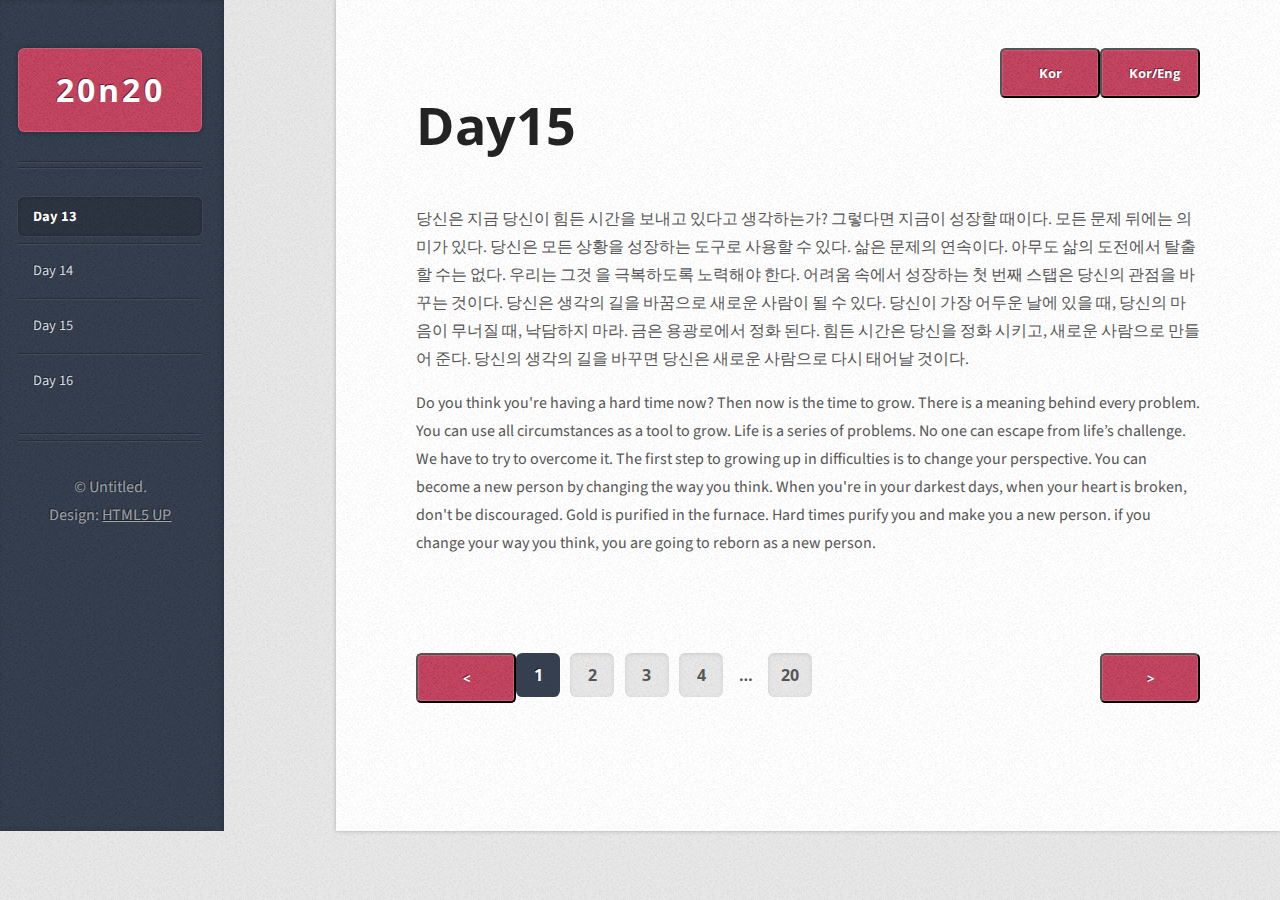
<file: index copy.html>
<!DOCTYPE HTML>
<!--
	Striped by HTML5 UP
	html5up.net | @ajlkn
	Free for personal and commercial use under the CCA 3.0 license (html5up.net/license)
-->
<html>
	<head>
		<title>Be Yourself</title>
		<meta charset="utf-8" />
		<meta name="viewport" content="width=device-width, initial-scale=1, user-scalable=no" />
		<link rel="stylesheet" href="assets/css/main.css" />
		<style>
			but{
				height: 5% !important;
				width: 10% !important;
			}
		</style>
	</head>
	<body class="is-preload">

		<!-- Content -->
			<div id="content">
				<div class="inner">
					<button id="but"> Kor/Eng </button>
					<button id="but"> Kor </button>
					
					<!-- Post -->
						<article class="box post post-excerpt">
							
							<header>
								<!--
									Note: Titles and subtitles will wrap automatically when necessary, so don't worry
									if they get too long. You can also remove the <p> entirely if you don't
									need a subtitle.
								-->
								<h2>Day15</h2>
							</header>
							<p>
								당신은 지금 당신이 힘든 시간을 보내고 있다고 생각하는가? 
								그렇다면 지금이 성장할 때이다. 
								모든 문제 뒤에는 의미가 있다. 
								당신은 모든 상황을 성장하는 도구로 사용할 수 있다. 
								삶은 문제의 연속이다. 
								아무도 삶의 도전에서 탈출 할 수는 없다. 
								우리는 그것 을 극복하도록 노력해야 한다. 
								어려움 속에서 성장하는 첫 번째 스탭은 당신의 관점을 바꾸는 것이다. 
								당신은 생각의 길을 바꿈으로 새로운 사람이 될 수 있다. 
								당신이 가장 어두운 날에 있을 때, 당신의 마음이 무너질 때, 낙담하지 마라. 
								금은 용광로에서 정화 된다. 
								힘든 시간은 당신을 정화 시키고, 새로운 사람으로 만들어 준다. 
								당신의 생각의 길을 바꾸면 당신은 새로운 사람으로 다시 태어날 것이다.
							</p>
							<p>
								Do you think you're having a hard time now? 
								Then now is the time to grow. 
								There is a meaning behind every problem. 
								You can use all circumstances as a tool to grow. 
								Life is a series of problems. 
								No one can escape from life’s challenge. 
								We have to try to overcome it. 
								The first step to growing up in difficulties is to change your perspective. 
								You can become a new person by changing the way you think. 
								When you're in your darkest days, when your heart is broken, don't be discouraged. 
								Gold is purified in the furnace. 
								Hard times purify you and make you a new person. 
								if you change your way you think, you are going to reborn as a new person.
							</p>
						</article>

					<!-- Pagination -->
						<div class="pagination">
							<!--<a href="#" class="button previous">Previous Page</a>-->
							<div class="pages">
								<a href="#" class="active">1</a>
								<a href="#">2</a>
								<a href="#">3</a>
								<a href="#">4</a>
								<span>&hellip;</span>
								<a href="#">20</a>
							</div>
							<button id="but"> > </button>
							<button id="but2"> < </button>
							<!--
							<a href="#" class="button next" id="but2">Next Page</a>
							<a href="#" class="button next" id="but2">Prev Page</a>
							-->
						</div>

				</div>
			</div>

		<!-- Sidebar -->
			<div id="sidebar">

				<!-- Logo -->
					<h1 id="logo"><a href="#">20n20</a></h1>

				<!-- Nav -->
					<nav id="nav">
						<ul>
							<li class="current"><a href="#">Day 13</a></li>
							<li><a href="#">Day 14</a></li>
							<li><a href="#">Day 15</a></li>
							<li><a href="#">Day 16</a></li>
						</ul>
					</nav>

				<!-- Copyright -->
					<ul id="copyright">
						<li>&copy; Untitled.</li><li>Design: <a href="http://html5up.net">HTML5 UP</a></li>
					</ul>

			</div>

		<!-- Scripts -->
			<script src="assets/js/jquery.min.js"></script>
			<script src="assets/js/browser.min.js"></script>
			<script src="assets/js/breakpoints.min.js"></script>
			<script src="assets/js/util.js"></script>
			<script src="assets/js/main.js"></script>

	</body>
</html>
</file>
<file: assets/css/main.css>
@import url("fontawesome-all.min.css");
@import url("https://fonts.googleapis.com/css?family=Source+Sans+Pro:400,400italic,700|Open+Sans+Condensed:300,700");

/*
	Striped by HTML5 UP
	html5up.net | @ajlkn
	Free for personal and commercial use under the CCA 3.0 license (html5up.net/license)
*/

html, body, div, span, applet, object,
iframe, h1, h2, h3, h4, h5, h6, p, blockquote,
pre, a, abbr, acronym, address, big, cite,
code, del, dfn, em, img, ins, kbd, q, s, samp,
small, strike, strong, sub, sup, tt, var, b,
u, i, center, dl, dt, dd, ol, ul, li, fieldset,
form, label, legend, table, caption, tbody,
tfoot, thead, tr, th, td, article, aside,
canvas, details, embed, figure, figcaption,
footer, header, hgroup, menu, nav, output, ruby,
section, summary, time, mark, audio, video {
	margin: 0;
	padding: 0;
	border: 0;
	font-size: 100%;
	font: inherit;
	vertical-align: baseline;}

article, aside, details, figcaption, figure,
footer, header, hgroup, menu, nav, section {
	display: block;}

body {
	line-height: 1;
}

ol, ul {
	list-style: none;
}

blockquote, q {
	quotes: none;
}

	blockquote:before, blockquote:after, q:before, q:after {
		content: '';
		content: none;
	}

table {
	border-collapse: collapse;
	border-spacing: 0;
}

body {
	-webkit-text-size-adjust: none;
}

mark {
	background-color: transparent;
	color: inherit;
}

input::-moz-focus-inner {
	border: 0;
	padding: 0;
}

input, select, textarea {
	-moz-appearance: none;
	-webkit-appearance: none;
	-ms-appearance: none;
	appearance: none;
}

/* Basic */

	html {
		box-sizing: border-box;
	}

	*, *:before, *:after {
		box-sizing: inherit;
	}

	body {
		background-color: #e8e8e8;
		background-image: url("images/bg02.png");
		display: -moz-flex;
		display: -webkit-flex;
		display: -ms-flex;
		display: flex;
	}

		body.is-preload *, body.is-preload *:before, body.is-preload *:after {
			-moz-animation: none !important;
			-webkit-animation: none !important;
			-ms-animation: none !important;
			animation: none !important;
			-moz-transition: none !important;
			-webkit-transition: none !important;
			-ms-transition: none !important;
			transition: none !important;
		}

	body, input, textarea, select {
		font-family: 'Source Sans Pro', sans-serif;
		font-weight: 400;
		color: #565656;
	}

	a {
		color: #c94663;
	}

	strong, b {
		font-weight: 700;
		color: #232323;
	}

	h2, h3, h4, h5, h6 {
		font-family: 'Open Sans Condensed', sans-serif;
		font-weight: 700;
		color: #232323;
	}

	h2 a, h4 a, h5 a, h6 a {
		text-decoration: none;
		color: inherit;
	}

	blockquote {
		border-left: solid 5px #ddd;
		padding: 1em 0 1em 2em;
		font-style: italic;
	}

	em, i {
		font-style: italic;
	}

	hr {
		border: 0;
		border-top: solid 1px #ddd;
		padding: 1.5em 0 0 0;
		margin: 1.75em 0 0 0;
	}

	sub {
		position: relative;
		top: 0.5em;
		font-size: 0.8em;
	}

	sup {
		position: relative;
		top: -0.5em;
		font-size: 0.8em;
	}

	br.clear {
		clear: both;
	}

	p, ul, ol, dl {
		margin-bottom: 1em;
	}

/* Row */

	.row {
		display: flex;
		flex-wrap: wrap;
		box-sizing: border-box;
		align-items: stretch;
	}

		.row > * {
			box-sizing: border-box;
		}

		.row.gtr-uniform > * > :last-child {
			margin-bottom: 0;
		}

		.row.aln-left {
			justify-content: flex-start;
		}

		.row.aln-center {
			justify-content: center;
		}

		.row.aln-right {
			justify-content: flex-end;
		}

		.row.aln-top {
			align-items: flex-start;
		}

		.row.aln-middle {
			align-items: center;
		}

		.row.aln-bottom {
			align-items: flex-end;
		}

		.row > .imp {
			order: -1;
		}

		.row > .col-1 {
			width: 8.33333%;
		}

		.row > .off-1 {
			margin-left: 8.33333%;
		}

		.row > .col-2 {
			width: 16.66667%;
		}

		.row > .off-2 {
			margin-left: 16.66667%;
		}

		.row > .col-3 {
			width: 25%;
		}

		.row > .off-3 {
			margin-left: 25%;
		}

		.row > .col-4 {
			width: 33.33333%;
		}

		.row > .off-4 {
			margin-left: 33.33333%;
		}

		.row > .col-5 {
			width: 41.66667%;
		}

		.row > .off-5 {
			margin-left: 41.66667%;
		}

		.row > .col-6 {
			width: 50%;
		}

		.row > .off-6 {
			margin-left: 50%;
		}

		.row > .col-7 {
			width: 58.33333%;
		}

		.row > .off-7 {
			margin-left: 58.33333%;
		}

		.row > .col-8 {
			width: 66.66667%;
		}

		.row > .off-8 {
			margin-left: 66.66667%;
		}

		.row > .col-9 {
			width: 75%;
		}

		.row > .off-9 {
			margin-left: 75%;
		}

		.row > .col-10 {
			width: 83.33333%;
		}

		.row > .off-10 {
			margin-left: 83.33333%;
		}

		.row > .col-11 {
			width: 91.66667%;
		}

		.row > .off-11 {
			margin-left: 91.66667%;
		}

		.row > .col-12 {
			width: 100%;
		}

		.row > .off-12 {
			margin-left: 100%;
		}

		.row.gtr-0 {
			margin-top: 0px;
			margin-left: 0px;
		}

			.row.gtr-0 > * {
				padding: 0px 0 0 0px;
			}

			.row.gtr-0.gtr-uniform {
				margin-top: 0px;
			}

				.row.gtr-0.gtr-uniform > * {
					padding-top: 0px;
				}

		.row.gtr-25 {
			margin-top: -12.5px;
			margin-left: -12.5px;
		}

			.row.gtr-25 > * {
				padding: 12.5px 0 0 12.5px;
			}

			.row.gtr-25.gtr-uniform {
				margin-top: -12.5px;
			}

				.row.gtr-25.gtr-uniform > * {
					padding-top: 12.5px;
				}

		.row.gtr-50 {
			margin-top: -25px;
			margin-left: -25px;
		}

			.row.gtr-50 > * {
				padding: 25px 0 0 25px;
			}

			.row.gtr-50.gtr-uniform {
				margin-top: -25px;
			}

				.row.gtr-50.gtr-uniform > * {
					padding-top: 25px;
				}

		.row {
			margin-top: -50px;
			margin-left: -50px;
		}

			.row > * {
				padding: 50px 0 0 50px;
			}

			.row.gtr-uniform {
				margin-top: -50px;
			}

				.row.gtr-uniform > * {
					padding-top: 50px;
				}

		.row.gtr-150 {
			margin-top: -75px;
			margin-left: -75px;
		}

			.row.gtr-150 > * {
				padding: 75px 0 0 75px;
			}

			.row.gtr-150.gtr-uniform {
				margin-top: -75px;
			}

				.row.gtr-150.gtr-uniform > * {
					padding-top: 75px;
				}

		.row.gtr-200 {
			margin-top: -100px;
			margin-left: -100px;
		}

			.row.gtr-200 > * {
				padding: 100px 0 0 100px;
			}

			.row.gtr-200.gtr-uniform {
				margin-top: -100px;
			}

				.row.gtr-200.gtr-uniform > * {
					padding-top: 100px;
				}

		@media screen and (min-width: 737px) {

			.row {
				display: flex;
				flex-wrap: wrap;
				box-sizing: border-box;
				align-items: stretch;
			}

				.row > * {
					box-sizing: border-box;
				}

				.row.gtr-uniform > * > :last-child {
					margin-bottom: 0;
				}

				.row.aln-left {
					justify-content: flex-start;
				}

				.row.aln-center {
					justify-content: center;
				}

				.row.aln-right {
					justify-content: flex-end;
				}

				.row.aln-top {
					align-items: flex-start;
				}

				.row.aln-middle {
					align-items: center;
				}

				.row.aln-bottom {
					align-items: flex-end;
				}

				.row > .imp-desktop {
					order: -1;
				}

				.row > .col-1-desktop {
					width: 8.33333%;
				}

				.row > .off-1-desktop {
					margin-left: 8.33333%;
				}

				.row > .col-2-desktop {
					width: 16.66667%;
				}

				.row > .off-2-desktop {
					margin-left: 16.66667%;
				}

				.row > .col-3-desktop {
					width: 25%;
				}

				.row > .off-3-desktop {
					margin-left: 25%;
				}

				.row > .col-4-desktop {
					width: 33.33333%;
				}

				.row > .off-4-desktop {
					margin-left: 33.33333%;
				}

				.row > .col-5-desktop {
					width: 41.66667%;
				}

				.row > .off-5-desktop {
					margin-left: 41.66667%;
				}

				.row > .col-6-desktop {
					width: 50%;
				}

				.row > .off-6-desktop {
					margin-left: 50%;
				}

				.row > .col-7-desktop {
					width: 58.33333%;
				}

				.row > .off-7-desktop {
					margin-left: 58.33333%;
				}

				.row > .col-8-desktop {
					width: 66.66667%;
				}

				.row > .off-8-desktop {
					margin-left: 66.66667%;
				}

				.row > .col-9-desktop {
					width: 75%;
				}

				.row > .off-9-desktop {
					margin-left: 75%;
				}

				.row > .col-10-desktop {
					width: 83.33333%;
				}

				.row > .off-10-desktop {
					margin-left: 83.33333%;
				}

				.row > .col-11-desktop {
					width: 91.66667%;
				}

				.row > .off-11-desktop {
					margin-left: 91.66667%;
				}

				.row > .col-12-desktop {
					width: 100%;
				}

				.row > .off-12-desktop {
					margin-left: 100%;
				}

				.row.gtr-0 {
					margin-top: 0px;
					margin-left: 0px;
				}

					.row.gtr-0 > * {
						padding: 0px 0 0 0px;
					}

					.row.gtr-0.gtr-uniform {
						margin-top: 0px;
					}

						.row.gtr-0.gtr-uniform > * {
							padding-top: 0px;
						}

				.row.gtr-25 {
					margin-top: -12.5px;
					margin-left: -12.5px;
				}

					.row.gtr-25 > * {
						padding: 12.5px 0 0 12.5px;
					}

					.row.gtr-25.gtr-uniform {
						margin-top: -12.5px;
					}

						.row.gtr-25.gtr-uniform > * {
							padding-top: 12.5px;
						}

				.row.gtr-50 {
					margin-top: -25px;
					margin-left: -25px;
				}

					.row.gtr-50 > * {
						padding: 25px 0 0 25px;
					}

					.row.gtr-50.gtr-uniform {
						margin-top: -25px;
					}

						.row.gtr-50.gtr-uniform > * {
							padding-top: 25px;
						}

				.row {
					margin-top: -50px;
					margin-left: -50px;
				}

					.row > * {
						padding: 50px 0 0 50px;
					}

					.row.gtr-uniform {
						margin-top: -50px;
					}

						.row.gtr-uniform > * {
							padding-top: 50px;
						}

				.row.gtr-150 {
					margin-top: -75px;
					margin-left: -75px;
				}

					.row.gtr-150 > * {
						padding: 75px 0 0 75px;
					}

					.row.gtr-150.gtr-uniform {
						margin-top: -75px;
					}

						.row.gtr-150.gtr-uniform > * {
							padding-top: 75px;
						}

				.row.gtr-200 {
					margin-top: -100px;
					margin-left: -100px;
				}

					.row.gtr-200 > * {
						padding: 100px 0 0 100px;
					}

					.row.gtr-200.gtr-uniform {
						margin-top: -100px;
					}

						.row.gtr-200.gtr-uniform > * {
							padding-top: 100px;
						}

		}

		@media screen and (min-width: 1201px) {

			.row {
				display: flex;
				flex-wrap: wrap;
				box-sizing: border-box;
				align-items: stretch;
			}

				.row > * {
					box-sizing: border-box;
				}

				.row.gtr-uniform > * > :last-child {
					margin-bottom: 0;
				}

				.row.aln-left {
					justify-content: flex-start;
				}

				.row.aln-center {
					justify-content: center;
				}

				.row.aln-right {
					justify-content: flex-end;
				}

				.row.aln-top {
					align-items: flex-start;
				}

				.row.aln-middle {
					align-items: center;
				}

				.row.aln-bottom {
					align-items: flex-end;
				}

				.row > .imp-wide {
					order: -1;
				}

				.row > .col-1-wide {
					width: 8.33333%;
				}

				.row > .off-1-wide {
					margin-left: 8.33333%;
				}

				.row > .col-2-wide {
					width: 16.66667%;
				}

				.row > .off-2-wide {
					margin-left: 16.66667%;
				}

				.row > .col-3-wide {
					width: 25%;
				}

				.row > .off-3-wide {
					margin-left: 25%;
				}

				.row > .col-4-wide {
					width: 33.33333%;
				}

				.row > .off-4-wide {
					margin-left: 33.33333%;
				}

				.row > .col-5-wide {
					width: 41.66667%;
				}

				.row > .off-5-wide {
					margin-left: 41.66667%;
				}

				.row > .col-6-wide {
					width: 50%;
				}

				.row > .off-6-wide {
					margin-left: 50%;
				}

				.row > .col-7-wide {
					width: 58.33333%;
				}

				.row > .off-7-wide {
					margin-left: 58.33333%;
				}

				.row > .col-8-wide {
					width: 66.66667%;
				}

				.row > .off-8-wide {
					margin-left: 66.66667%;
				}

				.row > .col-9-wide {
					width: 75%;
				}

				.row > .off-9-wide {
					margin-left: 75%;
				}

				.row > .col-10-wide {
					width: 83.33333%;
				}

				.row > .off-10-wide {
					margin-left: 83.33333%;
				}

				.row > .col-11-wide {
					width: 91.66667%;
				}

				.row > .off-11-wide {
					margin-left: 91.66667%;
				}

				.row > .col-12-wide {
					width: 100%;
				}

				.row > .off-12-wide {
					margin-left: 100%;
				}

				.row.gtr-0 {
					margin-top: 0px;
					margin-left: 0px;
				}

					.row.gtr-0 > * {
						padding: 0px 0 0 0px;
					}

					.row.gtr-0.gtr-uniform {
						margin-top: 0px;
					}

						.row.gtr-0.gtr-uniform > * {
							padding-top: 0px;
						}

				.row.gtr-25 {
					margin-top: -12.5px;
					margin-left: -12.5px;
				}

					.row.gtr-25 > * {
						padding: 12.5px 0 0 12.5px;
					}

					.row.gtr-25.gtr-uniform {
						margin-top: -12.5px;
					}

						.row.gtr-25.gtr-uniform > * {
							padding-top: 12.5px;
						}

				.row.gtr-50 {
					margin-top: -25px;
					margin-left: -25px;
				}

					.row.gtr-50 > * {
						padding: 25px 0 0 25px;
					}

					.row.gtr-50.gtr-uniform {
						margin-top: -25px;
					}

						.row.gtr-50.gtr-uniform > * {
							padding-top: 25px;
						}

				.row {
					margin-top: -50px;
					margin-left: -50px;
				}

					.row > * {
						padding: 50px 0 0 50px;
					}

					.row.gtr-uniform {
						margin-top: -50px;
					}

						.row.gtr-uniform > * {
							padding-top: 50px;
						}

				.row.gtr-150 {
					margin-top: -75px;
					margin-left: -75px;
				}

					.row.gtr-150 > * {
						padding: 75px 0 0 75px;
					}

					.row.gtr-150.gtr-uniform {
						margin-top: -75px;
					}

						.row.gtr-150.gtr-uniform > * {
							padding-top: 75px;
						}

				.row.gtr-200 {
					margin-top: -100px;
					margin-left: -100px;
				}

					.row.gtr-200 > * {
						padding: 100px 0 0 100px;
					}

					.row.gtr-200.gtr-uniform {
						margin-top: -100px;
					}

						.row.gtr-200.gtr-uniform > * {
							padding-top: 100px;
						}

		}

		@media screen and (min-width: 737px) and (max-width: 1200px) {

			.row {
				display: flex;
				flex-wrap: wrap;
				box-sizing: border-box;
				align-items: stretch;
			}

				.row > * {
					box-sizing: border-box;
				}

				.row.gtr-uniform > * > :last-child {
					margin-bottom: 0;
				}

				.row.aln-left {
					justify-content: flex-start;
				}

				.row.aln-center {
					justify-content: center;
				}

				.row.aln-right {
					justify-content: flex-end;
				}

				.row.aln-top {
					align-items: flex-start;
				}

				.row.aln-middle {
					align-items: center;
				}

				.row.aln-bottom {
					align-items: flex-end;
				}

				.row > .imp-narrow {
					order: -1;
				}

				.row > .col-1-narrow {
					width: 8.33333%;
				}

				.row > .off-1-narrow {
					margin-left: 8.33333%;
				}

				.row > .col-2-narrow {
					width: 16.66667%;
				}

				.row > .off-2-narrow {
					margin-left: 16.66667%;
				}

				.row > .col-3-narrow {
					width: 25%;
				}

				.row > .off-3-narrow {
					margin-left: 25%;
				}

				.row > .col-4-narrow {
					width: 33.33333%;
				}

				.row > .off-4-narrow {
					margin-left: 33.33333%;
				}

				.row > .col-5-narrow {
					width: 41.66667%;
				}

				.row > .off-5-narrow {
					margin-left: 41.66667%;
				}

				.row > .col-6-narrow {
					width: 50%;
				}

				.row > .off-6-narrow {
					margin-left: 50%;
				}

				.row > .col-7-narrow {
					width: 58.33333%;
				}

				.row > .off-7-narrow {
					margin-left: 58.33333%;
				}

				.row > .col-8-narrow {
					width: 66.66667%;
				}

				.row > .off-8-narrow {
					margin-left: 66.66667%;
				}

				.row > .col-9-narrow {
					width: 75%;
				}

				.row > .off-9-narrow {
					margin-left: 75%;
				}

				.row > .col-10-narrow {
					width: 83.33333%;
				}

				.row > .off-10-narrow {
					margin-left: 83.33333%;
				}

				.row > .col-11-narrow {
					width: 91.66667%;
				}

				.row > .off-11-narrow {
					margin-left: 91.66667%;
				}

				.row > .col-12-narrow {
					width: 100%;
				}

				.row > .off-12-narrow {
					margin-left: 100%;
				}

				.row.gtr-0 {
					margin-top: 0px;
					margin-left: 0px;
				}

					.row.gtr-0 > * {
						padding: 0px 0 0 0px;
					}

					.row.gtr-0.gtr-uniform {
						margin-top: 0px;
					}

						.row.gtr-0.gtr-uniform > * {
							padding-top: 0px;
						}

				.row.gtr-25 {
					margin-top: -12.5px;
					margin-left: -12.5px;
				}

					.row.gtr-25 > * {
						padding: 12.5px 0 0 12.5px;
					}

					.row.gtr-25.gtr-uniform {
						margin-top: -12.5px;
					}

						.row.gtr-25.gtr-uniform > * {
							padding-top: 12.5px;
						}

				.row.gtr-50 {
					margin-top: -25px;
					margin-left: -25px;
				}

					.row.gtr-50 > * {
						padding: 25px 0 0 25px;
					}

					.row.gtr-50.gtr-uniform {
						margin-top: -25px;
					}

						.row.gtr-50.gtr-uniform > * {
							padding-top: 25px;
						}

				.row {
					margin-top: -50px;
					margin-left: -50px;
				}

					.row > * {
						padding: 50px 0 0 50px;
					}

					.row.gtr-uniform {
						margin-top: -50px;
					}

						.row.gtr-uniform > * {
							padding-top: 50px;
						}

				.row.gtr-150 {
					margin-top: -75px;
					margin-left: -75px;
				}

					.row.gtr-150 > * {
						padding: 75px 0 0 75px;
					}

					.row.gtr-150.gtr-uniform {
						margin-top: -75px;
					}

						.row.gtr-150.gtr-uniform > * {
							padding-top: 75px;
						}

				.row.gtr-200 {
					margin-top: -100px;
					margin-left: -100px;
				}

					.row.gtr-200 > * {
						padding: 100px 0 0 100px;
					}

					.row.gtr-200.gtr-uniform {
						margin-top: -100px;
					}

						.row.gtr-200.gtr-uniform > * {
							padding-top: 100px;
						}

		}

		@media screen and (min-width: 737px) and (max-width: 1000px) {

			.row {
				display: flex;
				flex-wrap: wrap;
				box-sizing: border-box;
				align-items: stretch;
			}

				.row > * {
					box-sizing: border-box;
				}

				.row.gtr-uniform > * > :last-child {
					margin-bottom: 0;
				}

				.row.aln-left {
					justify-content: flex-start;
				}

				.row.aln-center {
					justify-content: center;
				}

				.row.aln-right {
					justify-content: flex-end;
				}

				.row.aln-top {
					align-items: flex-start;
				}

				.row.aln-middle {
					align-items: center;
				}

				.row.aln-bottom {
					align-items: flex-end;
				}

				.row > .imp-narrower {
					order: -1;
				}

				.row > .col-1-narrower {
					width: 8.33333%;
				}

				.row > .off-1-narrower {
					margin-left: 8.33333%;
				}

				.row > .col-2-narrower {
					width: 16.66667%;
				}

				.row > .off-2-narrower {
					margin-left: 16.66667%;
				}

				.row > .col-3-narrower {
					width: 25%;
				}

				.row > .off-3-narrower {
					margin-left: 25%;
				}

				.row > .col-4-narrower {
					width: 33.33333%;
				}

				.row > .off-4-narrower {
					margin-left: 33.33333%;
				}

				.row > .col-5-narrower {
					width: 41.66667%;
				}

				.row > .off-5-narrower {
					margin-left: 41.66667%;
				}

				.row > .col-6-narrower {
					width: 50%;
				}

				.row > .off-6-narrower {
					margin-left: 50%;
				}

				.row > .col-7-narrower {
					width: 58.33333%;
				}

				.row > .off-7-narrower {
					margin-left: 58.33333%;
				}

				.row > .col-8-narrower {
					width: 66.66667%;
				}

				.row > .off-8-narrower {
					margin-left: 66.66667%;
				}

				.row > .col-9-narrower {
					width: 75%;
				}

				.row > .off-9-narrower {
					margin-left: 75%;
				}

				.row > .col-10-narrower {
					width: 83.33333%;
				}

				.row > .off-10-narrower {
					margin-left: 83.33333%;
				}

				.row > .col-11-narrower {
					width: 91.66667%;
				}

				.row > .off-11-narrower {
					margin-left: 91.66667%;
				}

				.row > .col-12-narrower {
					width: 100%;
				}

				.row > .off-12-narrower {
					margin-left: 100%;
				}

				.row.gtr-0 {
					margin-top: 0px;
					margin-left: 0px;
				}

					.row.gtr-0 > * {
						padding: 0px 0 0 0px;
					}

					.row.gtr-0.gtr-uniform {
						margin-top: 0px;
					}

						.row.gtr-0.gtr-uniform > * {
							padding-top: 0px;
						}

				.row.gtr-25 {
					margin-top: -12.5px;
					margin-left: -12.5px;
				}

					.row.gtr-25 > * {
						padding: 12.5px 0 0 12.5px;
					}

					.row.gtr-25.gtr-uniform {
						margin-top: -12.5px;
					}

						.row.gtr-25.gtr-uniform > * {
							padding-top: 12.5px;
						}

				.row.gtr-50 {
					margin-top: -25px;
					margin-left: -25px;
				}

					.row.gtr-50 > * {
						padding: 25px 0 0 25px;
					}

					.row.gtr-50.gtr-uniform {
						margin-top: -25px;
					}

						.row.gtr-50.gtr-uniform > * {
							padding-top: 25px;
						}

				.row {
					margin-top: -50px;
					margin-left: -50px;
				}

					.row > * {
						padding: 50px 0 0 50px;
					}

					.row.gtr-uniform {
						margin-top: -50px;
					}

						.row.gtr-uniform > * {
							padding-top: 50px;
						}

				.row.gtr-150 {
					margin-top: -75px;
					margin-left: -75px;
				}

					.row.gtr-150 > * {
						padding: 75px 0 0 75px;
					}

					.row.gtr-150.gtr-uniform {
						margin-top: -75px;
					}

						.row.gtr-150.gtr-uniform > * {
							padding-top: 75px;
						}

				.row.gtr-200 {
					margin-top: -100px;
					margin-left: -100px;
				}

					.row.gtr-200 > * {
						padding: 100px 0 0 100px;
					}

					.row.gtr-200.gtr-uniform {
						margin-top: -100px;
					}

						.row.gtr-200.gtr-uniform > * {
							padding-top: 100px;
						}

		}

		@media screen and (max-width: 736px) {

			.row {
				display: flex;
				flex-wrap: wrap;
				box-sizing: border-box;
				align-items: stretch;
			}

				.row > * {
					box-sizing: border-box;
				}

				.row.gtr-uniform > * > :last-child {
					margin-bottom: 0;
				}

				.row.aln-left {
					justify-content: flex-start;
				}

				.row.aln-center {
					justify-content: center;
				}

				.row.aln-right {
					justify-content: flex-end;
				}

				.row.aln-top {
					align-items: flex-start;
				}

				.row.aln-middle {
					align-items: center;
				}

				.row.aln-bottom {
					align-items: flex-end;
				}

				.row > .imp-mobile {
					order: -1;
				}

				.row > .col-1-mobile {
					width: 8.33333%;
				}

				.row > .off-1-mobile {
					margin-left: 8.33333%;
				}

				.row > .col-2-mobile {
					width: 16.66667%;
				}

				.row > .off-2-mobile {
					margin-left: 16.66667%;
				}

				.row > .col-3-mobile {
					width: 25%;
				}

				.row > .off-3-mobile {
					margin-left: 25%;
				}

				.row > .col-4-mobile {
					width: 33.33333%;
				}

				.row > .off-4-mobile {
					margin-left: 33.33333%;
				}

				.row > .col-5-mobile {
					width: 41.66667%;
				}

				.row > .off-5-mobile {
					margin-left: 41.66667%;
				}

				.row > .col-6-mobile {
					width: 50%;
				}

				.row > .off-6-mobile {
					margin-left: 50%;
				}

				.row > .col-7-mobile {
					width: 58.33333%;
				}

				.row > .off-7-mobile {
					margin-left: 58.33333%;
				}

				.row > .col-8-mobile {
					width: 66.66667%;
				}

				.row > .off-8-mobile {
					margin-left: 66.66667%;
				}

				.row > .col-9-mobile {
					width: 75%;
				}

				.row > .off-9-mobile {
					margin-left: 75%;
				}

				.row > .col-10-mobile {
					width: 83.33333%;
				}

				.row > .off-10-mobile {
					margin-left: 83.33333%;
				}

				.row > .col-11-mobile {
					width: 91.66667%;
				}

				.row > .off-11-mobile {
					margin-left: 91.66667%;
				}

				.row > .col-12-mobile {
					width: 100%;
				}

				.row > .off-12-mobile {
					margin-left: 100%;
				}

				.row.gtr-0 {
					margin-top: 0px;
					margin-left: 0px;
				}

					.row.gtr-0 > * {
						padding: 0px 0 0 0px;
					}

					.row.gtr-0.gtr-uniform {
						margin-top: 0px;
					}

						.row.gtr-0.gtr-uniform > * {
							padding-top: 0px;
						}

				.row.gtr-25 {
					margin-top: -12.5px;
					margin-left: -12.5px;
				}

					.row.gtr-25 > * {
						padding: 12.5px 0 0 12.5px;
					}

					.row.gtr-25.gtr-uniform {
						margin-top: -12.5px;
					}

						.row.gtr-25.gtr-uniform > * {
							padding-top: 12.5px;
						}

				.row.gtr-50 {
					margin-top: -25px;
					margin-left: -25px;
				}

					.row.gtr-50 > * {
						padding: 25px 0 0 25px;
					}

					.row.gtr-50.gtr-uniform {
						margin-top: -25px;
					}

						.row.gtr-50.gtr-uniform > * {
							padding-top: 25px;
						}

				.row {
					margin-top: -50px;
					margin-left: -50px;
				}

					.row > * {
						padding: 50px 0 0 50px;
					}

					.row.gtr-uniform {
						margin-top: -50px;
					}

						.row.gtr-uniform > * {
							padding-top: 50px;
						}

				.row.gtr-150 {
					margin-top: -75px;
					margin-left: -75px;
				}

					.row.gtr-150 > * {
						padding: 75px 0 0 75px;
					}

					.row.gtr-150.gtr-uniform {
						margin-top: -75px;
					}

						.row.gtr-150.gtr-uniform > * {
							padding-top: 75px;
						}

				.row.gtr-200 {
					margin-top: -100px;
					margin-left: -100px;
				}

					.row.gtr-200 > * {
						padding: 100px 0 0 100px;
					}

					.row.gtr-200.gtr-uniform {
						margin-top: -100px;
					}

						.row.gtr-200.gtr-uniform > * {
							padding-top: 100px;
						}

		}

/* Table */

	table {
		margin-bottom: 1em;
		width: 100%;
	}

		table tbody tr:nth-child(2n+2) {
			background: #f4f4f4;
		}

		table td {
			padding: 0.5em 1em 0.5em 1em;
		}

		table th {
			text-align: left;
			font-weight: 700;
			padding: 0.75em 1em 0.75em 1em;
		}

		table thead {
			border-bottom: solid 1px #ddd;
		}

		table tfoot {
			border-top: solid 1px #ddd;
			background: #eee;
		}

/* Form */

	form label {
		font-family: 'Open Sans Condensed', sans-serif;
		font-weight: 700;
		color: #232323;
		margin: 0 0 0.75em 0;
	}

	form input[type="text"],
	form input[type="email"],
	form input[type="password"],
	form select,
	form textarea {
		display: block;
		border-radius: 0.4em;
		-webkit-appearance: none;
		border: solid 1px #ddd;
		padding: 0.5em 0.75em;
		width: 100%;
		line-height: 1.25em;
	}

		form input[type="text"]:focus,
		form input[type="email"]:focus,
		form input[type="password"]:focus,
		form select:focus,
		form textarea:focus {
			box-shadow: 0px 0px 2px 2px #c94663;
		}

	form ::-webkit-input-placeholder {
		color: #aaa;
	}

	form :-moz-placeholder {
		color: #aaa;
	}

	form ::-moz-placeholder {
		color: #aaa;
	}

	form :-ms-input-placeholder {
		color: #aaa;
	}

/* Section/Article */

	header {
		margin: 0 0 2em 0;
	}

		header > p {
			font-family: 'Open Sans Condensed', sans-serif;
			font-weight: 300;
			display: block;
			margin-top: 1em;
			color: #999;
		}

	section, article {
		margin-bottom: 3em;
	}

		section > :last-child,
		section > .inner > :last-child, section:last-child, article > :last-child,
		article > .inner > :last-child, article:last-child {
			margin-bottom: 0;
		}

/* Image */

	.image {
		display: inline-block;
	}

		.image img {
			display: block;
			width: 100%;
		}

		.image.fit {
			display: block;
			width: 100%;
		}

		.image.featured {
			display: block;
			width: 100%;
			margin: 0 0 2em 0;
		}

		.image.left {
			float: left;
			margin: 0 2em 2em 0;
		}

		.image.centered {
			display: block;
			margin: 0 0 2em 0;
		}

			.image.centered img {
				margin: 0 auto;
				width: auto;
			}

/* Button */

	input[type="button"],
	input[type="submit"],
	input[type="reset"],
	button,
	.button {
		cursor: pointer;
		background-color: #c94663;
		background-image: url("images/bg01.png");
		border-radius: 0.4em;
		text-align: center;
		box-shadow: inset 0px 0px 0px 1px rgba(255, 255, 255, 0.15);
		color: #fff;
		font-family: 'Open Sans Condensed', sans-serif;
		font-weight: 700;
		text-decoration: none;
		-moz-transition: background-color .25s ease-in-out, color .25s ease-in-out;
		-webkit-transition: background-color .25s ease-in-out, color .25s ease-in-out;
		-ms-transition: background-color .25s ease-in-out, color .25s ease-in-out;
		transition: background-color .25s ease-in-out, color .25s ease-in-out;
		text-shadow: -1px -1px 0px rgba(0, 0, 0, 0.5);
	}
	#but{
		width:100px;
		height:50px;
		float: right;
		cursor: pointer;
		background-color: #c94663;
		background-image: url("images/bg01.png");
		border-radius: 0.4em;
		text-align: center;
		box-shadow: inset 0px 0px 0px 1px rgba(255, 255, 255, 0.15);
		color: #fff;
		font-family: 'Open Sans Condensed', sans-serif;
		font-weight: 700;
		text-decoration: none;
		-moz-transition: background-color .25s ease-in-out, color .25s ease-in-out;
		-webkit-transition: background-color .25s ease-in-out, color .25s ease-in-out;
		-ms-transition: background-color .25s ease-in-out, color .25s ease-in-out;
		transition: background-color .25s ease-in-out, color .25s ease-in-out;
		text-shadow: -1px -1px 0px rgba(0, 0, 0, 0.5);
	}
	#but2{
		width:100px;
		height:50px;
		float: left;
		cursor: pointer;
		background-color: #c94663;
		background-image: url("images/bg01.png");
		border-radius: 0.4em;
		text-align: center;
		box-shadow: inset 0px 0px 0px 1px rgba(255, 255, 255, 0.15);
		color: #fff;
		font-family: 'Open Sans Condensed', sans-serif;
		font-weight: 700;
		text-decoration: none;
		-moz-transition: background-color .25s ease-in-out, color .25s ease-in-out;
		-webkit-transition: background-color .25s ease-in-out, color .25s ease-in-out;
		-ms-transition: background-color .25s ease-in-out, color .25s ease-in-out;
		transition: background-color .25s ease-in-out, color .25s ease-in-out;
		text-shadow: -1px -1px 0px rgba(0, 0, 0, 0.5);
	}

		input[type="button"]:disabled, input[type="button"].disabled,
		input[type="submit"]:disabled,
		input[type="submit"].disabled,
		input[type="reset"]:disabled,
		input[type="reset"].disabled,
		button:disabled,
		button.disabled,
		.button:disabled,
		.button.disabled {
			opacity: 0.35;
			cursor: default;
		}

		input[type="button"]:hover,
		input[type="submit"]:hover,
		input[type="reset"]:hover,
		button:hover,
		.button:hover {
			background-color: #d95673;
		}

		input[type="button"]:active,
		input[type="submit"]:active,
		input[type="reset"]:active,
		button:active,
		.button:active {
			background-color: #b93653;
		}

		input[type="button"].alt,
		input[type="submit"].alt,
		input[type="reset"].alt,
		button.alt,
		.button.alt {
			background-color: #364050;
		}

			input[type="button"].alt:hover,
			input[type="submit"].alt:hover,
			input[type="reset"].alt:hover,
			button.alt:hover,
			.button.alt:hover {
				background-color: #465060;
			}

			input[type="button"].alt:active,
			input[type="submit"].alt:active,
			input[type="reset"].alt:active,
			button.alt:active,
			.button.alt:active {
				background-color: #263040;
			}

/* List */

	ul {
		list-style: disc;
		padding-left: 1em;
	}

		ul li {
			padding-left: 0.5em;
		}

	ol {
		list-style: decimal;
		padding-left: 1.25em;
	}

		ol li {
			padding-left: 0.25em;
		}

/* Pagination */

	.pagination .pages {
		display: inline-block;
		font-family: 'Open Sans Condensed', sans-serif;
		font-weight: 700;
	}

		.pagination .pages span {
			display: inline-block;
			width: 1.5em;
			text-align: center;
			margin: 0 0.4em 0 0;
		}

		.pagination .pages a {
			cursor: pointer;
			display: inline-block;
			text-align: center;
			text-decoration: none;
			color: inherit;
			background-color: #e8e8e8;
			background-image: url("images/bg02.png");
			color: #565656;
			margin: 0 0.4em 0 0;
			border-radius: 0.4em;
			-moz-transition: background-color .25s ease-in-out;
			-webkit-transition: background-color .25s ease-in-out;
			-ms-transition: background-color .25s ease-in-out;
			transition: background-color .25s ease-in-out;
			box-shadow: inset 0 0.075em 0.25em 0 rgba(0, 0, 0, 0.1);
		}

			.pagination .pages a:hover {
				background-color: #dadada;
			}

			.pagination .pages a.active {
				background-color: #364050;
				color: #fff;
				box-shadow: none;
				text-shadow: -1px -1px 0px rgba(0, 0, 0, 0.5);
			}

/* Box */

	.box.calendar .inner {
		position: relative;
		background-color: rgba(0, 0, 0, 0.15);
		border-radius: 0.4em;
		padding: 0.75em 0.5em 0.75em 0.5em;
		box-shadow: 0 0 0 1px rgba(255, 255, 255, 0.05), inset 0 0 0.25em 0 rgba(0, 0, 0, 0.25);
	}

	.box.calendar caption {
		font-weight: 700;
		color: #fff;
		margin: 0 0 0.25em 0;
	}

	.box.calendar tbody tr:nth-child(2n+2) {
		background: transparent;
	}

	.box.calendar table {
		margin: 0 auto;
	}

	.box.calendar td {
		cursor: default;
		padding: 0.35em 0 0.35em 0;
		border-top: solid 1px rgba(0, 0, 0, 0.25);
		box-shadow: inset 0px 1px 0px 0px rgba(255, 255, 255, 0.075);
		text-align: center;
	}

	.box.calendar th {
		cursor: default;
		padding: 0.35em 0 0.35em 0;
		border-top: solid 1px rgba(0, 0, 0, 0.25);
		box-shadow: inset 0px 1px 0px 0px rgba(255, 255, 255, 0.075);
		font-weight: 700;
		color: #fff;
		text-align: center;
	}

	.box.calendar td a, .box.calendar td span {
		display: block;
		margin: 0 auto;
		width: 1.5em;
		height: 1.5em;
		text-align: center;
		line-height: 1.4em;
		border-radius: 0.4em;
		-moz-transition: background-color .25s ease-in-out;
		-webkit-transition: background-color .25s ease-in-out;
		-ms-transition: background-color .25s ease-in-out;
		transition: background-color .25s ease-in-out;
		text-decoration: none;
	}

	.box.calendar td a {
		color: #fff;
		font-weight: 700;
	}

		.box.calendar td a:hover {
			background-color: rgba(200, 225, 255, 0.1);
			color: #fff;
		}

	.box.calendar td.today a {
		background-color: #c94663;
		background-image: url("images/bg01.png");
		box-shadow: inset 0px 0px 0px 1px rgba(255, 255, 255, 0.15), 0 0.025em 0.15em 0em rgba(0, 0, 0, 0.25);
		color: #fff !important;
	}

	.box.post {
		position: relative;
	}

		.box.post .info .stats {
			margin: 0;
			cursor: default;
		}

			.box.post .info .stats a {
				font-size: 0.8em;
				text-decoration: none;
				color: #232323;
				font-weight: 700;
				line-height: 1em;
			}

	.box.recent-posts ul {
		list-style: none;
		padding-left: 0;
	}

	.box.recent-posts li {
		border-top: solid 1px rgba(0, 0, 0, 0.25);
		box-shadow: inset 0px 1px 0px 0px rgba(255, 255, 255, 0.075);
		padding: 0.5em 0 0.5em 0;
	}

		.box.recent-posts li:first-child {
			border-top: 0;
			box-shadow: none;
			padding-top: 0;
		}

		.box.recent-posts li:last-child {
			padding-bottom: 0;
		}

	.box.recent-comments ul {
		list-style: none;
		padding-left: 0;
	}

	.box.recent-comments li {
		border-top: solid 1px rgba(0, 0, 0, 0.25);
		box-shadow: inset 0px 1px 0px 0px rgba(255, 255, 255, 0.075);
		padding: 0.5em 0 0.5em 0;
	}

		.box.recent-comments li:first-child {
			border-top: 0;
			box-shadow: none;
			padding-top: 0;
		}

		.box.recent-comments li:last-child {
			padding-bottom: 0;
		}

	.box.search form {
		position: relative;
	}

		.box.search form input {
			position: relative;
			padding-right: 34px;
		}

		.box.search form:before {
			text-decoration: none;
			display: inline-block;
			font-family: 'Font Awesome 5 Free';
			font-size: 18px;
			font-weight: 900;
			text-decoration: none;
			-webkit-font-smoothing: antialiased;
			-moz-osx-font-smoothing: grayscale;
			content: '\f002';
			filter: progid:DXImageTransform.Microsoft.BasicImage(rotation=0, mirror=1);
			-moz-transform: scale(-1, 1);
			-webkit-transform: scale(-1, 1);
			-ms-transform: scale(-1, 1);
			transform: scale(-1, 1);
			position: absolute;
			right: 0.5em;
			top: 0.25em;
			z-index: 1;
			text-shadow: none;
			color: #c8ccce;
		}

			.box.search form:before:before {
				-moz-osx-font-smoothing: grayscale;
				-webkit-font-smoothing: antialiased;
				display: inline-block;
				font-style: normal;
				font-variant: normal;
				text-rendering: auto;
				line-height: 1;
				text-transform: none !important;
				font-family: 'Font Awesome 5 Free';
				font-weight: 900;
			}

	.box.text-style1 .inner {
		position: relative;
		background-color: rgba(0, 0, 0, 0.15);
		border-radius: 0.4em;
		padding: 1.25em;
		box-shadow: 0 0 0 1px rgba(255, 255, 255, 0.05), inset 0 0 0.25em 0 rgba(0, 0, 0, 0.25);
	}

/* Icons */

	.icon {
		text-decoration: none;
		text-decoration: none;
	}

		.icon:before {
			-moz-osx-font-smoothing: grayscale;
			-webkit-font-smoothing: antialiased;
			display: inline-block;
			font-style: normal;
			font-variant: normal;
			text-rendering: auto;
			line-height: 1;
			text-transform: none !important;
			font-family: 'Font Awesome 5 Free';
			font-weight: 400;
		}

		.icon:before {
			line-height: normal;
		}

		.icon > .label {
			display: none;
		}

		.icon.solid:before {
			font-weight: 900;
		}

		.icon.brands:before {
			font-family: 'Font Awesome 5 Brands';
		}

/* Nav */

	#nav > ul > li > ul {
		display: none;
	}

	#nav ul {
		margin: 0;
		list-style: none;
		padding-left: 0;
	}

	#nav li {
		border-top: solid 1px rgba(0, 0, 0, 0.25);
		box-shadow: inset 0px 1px 0px 0px rgba(255, 255, 255, 0.075);
		padding: 0.5em 0 0.5em 0;
	}

		#nav li:first-child {
			border: 0;
			box-shadow: none;
			padding-top: 0;
		}

		#nav li:last-child {
			padding-bottom: 0;
		}

		#nav li a {
			display: block;
			padding: 0.4em 1em 0.4em 1em;
			text-decoration: none;
			border-radius: 0.4em;
			outline: 0;
			-moz-transition: background-color .25s ease-in-out, color .25s ease-in-out;
			-webkit-transition: background-color .25s ease-in-out, color .25s ease-in-out;
			-ms-transition: background-color .25s ease-in-out, color .25s ease-in-out;
			transition: background-color .25s ease-in-out, color .25s ease-in-out;
		}

		#nav li.current a {
			background-color: rgba(0, 0, 0, 0.15) !important;
			box-shadow: 0 0 0 1px rgba(255, 255, 255, 0.05), inset 0 0 0.25em 0 rgba(0, 0, 0, 0.25);
			font-weight: 700;
			color: #fff;
		}

		#nav li:hover a {
			background-color: rgba(255, 255, 255, 0.1);
			color: #fff;
		}

/* Sidebar */

	#titleBar {
		-moz-backface-visibility: hidden;
		-webkit-backface-visibility: hidden;
		-ms-backface-visibility: hidden;
		backface-visibility: hidden;
		-moz-transition: -moz-transform 0.5s ease;
		-webkit-transition: -webkit-transform 0.5s ease;
		-ms-transition: -ms-transform 0.5s ease;
		transition: transform 0.5s ease;
		display: none;
		height: 44px;
		left: 0;
		position: fixed;
		top: 0;
		width: 100%;
		z-index: 10001;
		background: #364050 url("images/bg01.png");
	}

		#titleBar .title {
			display: block;
			color: #fff;
			line-height: 44px;
			font-size: 1.25em;
			font-family: 'Open Sans Condensed', sans-serif;
			font-weight: 700;
			letter-spacing: 0.1em;
			text-shadow: -1px -1px 0px rgba(0, 0, 0, 0.5);
			box-shadow: 0px 1px 4px 0px rgba(0, 0, 0, 0.25);
			text-align: center;
		}

			#titleBar .title a {
				color: inherit;
				text-decoration: none;
			}

		#titleBar .toggle {
			text-decoration: none;
			width: 80px;
			height: 60px;
			position: absolute;
			top: 0;
			left: 0;
		}

			#titleBar .toggle:before {
				-moz-osx-font-smoothing: grayscale;
				-webkit-font-smoothing: antialiased;
				display: inline-block;
				font-style: normal;
				font-variant: normal;
				text-rendering: auto;
				line-height: 1;
				text-transform: none !important;
				font-family: 'Font Awesome 5 Free';
				font-weight: 900;
			}

			#titleBar .toggle:before {
				text-decoration: none;
				content: '\f0c9';
				display: block;
				position: absolute;
				top: 7px;
				font-size: 14px;
				width: 50px;
				height: 30px;
				line-height: 30px;
				background: #c94663 url("images/bg01.png");
				border-radius: 5px;
				color: #fff;
				text-align: center;
				box-shadow: inset 0px 0px 0px 1px rgba(255, 255, 255, 0.15), 0 0.025em 0.15em 0em rgba(0, 0, 0, 0.25);
				text-shadow: -1px -1px 0px rgba(0, 0, 0, 0.5);
				left: 7px;
			}

			#titleBar .toggle:active:before {
				background-color: #d95673;
			}

	#sidebar {
		color: rgba(255, 255, 255, 0.55);
		text-shadow: -1px -1px 0px rgba(0, 0, 0, 0.5);
		width: 14em;
		padding: 3em 1.35em 1em 1.15em;
		background: #364050 url("images/bg01.png");
		overflow-y: auto;
		left: 0;
		box-shadow: inset -0.1em 0em 0.35em 0em rgba(0, 0, 0, 0.15);
		-moz-order: -1;
		-webkit-order: -1;
		-ms-order: -1;
		order: -1;
		-moz-flex-grow: 0;
		-webkit-flex-grow: 0;
		-ms-flex-grow: 0;
		flex-grow: 0;
		-moz-flex-shrink: 0;
		-webkit-flex-shrink: 0;
		-ms-flex-shrink: 0;
		flex-shrink: 0;
	}

		#sidebar form input, #sidebar form select, #sidebar form textarea {
			border: 0;
		}

		#sidebar section, #sidebar nav {
			position: relative;
			margin: 2em 0 0 0;
			font-size: 0.9em;
		}

			#sidebar section:before, #sidebar nav:before {
				content: '';
				border-top: solid 1px;
				border-bottom: solid 1px;
				border-color: rgba(0, 0, 0, 0.25);
				box-shadow: inset 0px 1px 0px 0px rgba(255, 255, 255, 0.075), 0px 1px 0px 0px rgba(255, 255, 255, 0.075);
				display: block;
				height: 0.5em;
				margin: 0 0 2em 0;
			}

		#sidebar strong, #sidebar b {
			color: #fff;
		}

		#sidebar a {
			color: #d4dde0;
		}

		#sidebar h2, #sidebar h3, #sidebar h4, #sidebar h5, #sidebar h6 {
			color: #fff;
		}

		#sidebar header {
			margin: 0 0 1.25em 0;
		}

/* Content */

	#content {
		position: relative;
		background-color: #fff;
		background-image: url("images/bg02.png");
		width: 100%;
		-moz-flex-grow: 1;
		-webkit-flex-grow: 1;
		-ms-flex-grow: 1;
		flex-grow: 1;
		-moz-flex-shrink: 1;
		-webkit-flex-shrink: 1;
		-ms-flex-shrink: 1;
		flex-shrink: 1;
	}

		#content > .inner {
			position: relative;
			z-index: 1;
		}

/* Copyright */

	#copyright {
		list-style: none;
		padding-bottom: 2em;
		padding-left: 0;
	}

		#copyright li {
			padding-left: 0;
		}

		#copyright p {
			opacity: 0.75;
		}

		#copyright a {
			color: inherit !important;
		}

		#copyright:before {
			content: '';
			border-top: solid 1px;
			border-bottom: solid 1px;
			border-color: rgba(0, 0, 0, 0.25);
			box-shadow: inset 0px 1px 0px 0px rgba(255, 255, 255, 0.075), 0px 1px 0px 0px rgba(255, 255, 255, 0.075);
			display: block;
		}

/* Desktop */

	@media screen and (min-width: 737px) {

		/* Basic */

			body {
				height: 100%;
				line-height: 1.75em;
			}

			input, textarea, select {
				line-height: 1.75em;
			}

			h2 {
				font-size: 1.2em;
			}

			h3, h4, h5, h6 {
				font-size: 1em;
			}

		/* Button */

			input[type="button"],
			input[type="submit"],
			input[type="reset"],
			.button,
			button {
				display: inline-block;
				padding: 0.5em 2em 0.5em 2em;
			}

				input[type="button"].small,
				input[type="submit"].small,
				input[type="reset"].small,
				.button.small,
				button.small {
					font-size: 0.85em;
					padding: 0.35em 1.5em 0.35em 1.5em;
				}

				input[type="button"].big,
				input[type="submit"].big,
				input[type="reset"].big,
				.button.big,
				button.big {
					font-size: 1.25em;
					padding: 0.75em 2em 0.75em 2em;
				}

				input[type="button"].huge,
				input[type="submit"].huge,
				input[type="reset"].huge,
				.button.huge,
				button.huge {
					font-size: 1.5em;
					padding: 0.75em 2em 0.75em 2em;
				}

		/* Pagination */

			.pagination {
				padding: 3em 0 0 0;
			}

				.pagination .previous {
					margin-right: 0.6em;
				}

				.pagination .next {
					margin-left: 0.2em;
				}

				.pagination .pages a {
					width: 2.75em;
					height: 2.75em;
					line-height: 2.75em;
				}

				.pagination .button {
					height: 2.75em;
					padding-top: 0;
					padding-bottom: 0;
					line-height: 2.75em;
				}

		/* Box */

			.box.post .info .stats {
				list-style: none;
				padding-left: 0;
			}

				.box.post .info .stats li {
					padding-left: 0;
				}

					.box.post .info .stats li a {
						border-radius: 0.4em;
						opacity: 0.5;
						-moz-transition: opacity .25s ease-in-out, background-color .25s ease-in-out;
						-webkit-transition: opacity .25s ease-in-out, background-color .25s ease-in-out;
						-ms-transition: opacity .25s ease-in-out, background-color .25s ease-in-out;
						transition: opacity .25s ease-in-out, background-color .25s ease-in-out;
					}

					.box.post .info .stats li:hover a {
						background-color: #f4f4f4;
						opacity: 1.0;
					}

		/* Logo */

			#logo {
				font-family: 'Open Sans Condensed', sans-serif;
				font-weight: 700;
				font-size: 2em;
				letter-spacing: 0.1em;
			}

				#logo a {
					display: block;
					background-color: #c94663;
					background-image: url("images/bg01.png");
					padding: 0.875em 0.25em;
					border-radius: 0.2em;
					text-align: center;
					box-shadow: inset 0px 0px 0px 1px rgba(255, 255, 255, 0.15), 0 0.025em 0.15em 0em rgba(0, 0, 0, 0.25);
					text-decoration: none;
					color: #fff;
				}

		/* Content */

			#content {
				box-shadow: 0 0 0.25em 0em rgba(0, 0, 0, 0.25);
			}

				#content > .inner {

					/*
								This sets an upper limit on your page content to prevent it
								from looking insane on really wide displays. It's currently set
								to the width of the sample post images, but you can change it to
								whatever you like (or remove it entirely).
							*/

					max-width: 1038px;
				}

		/* Copyright */

			#copyright {
				margin: 2em 0 0 0;
				text-align: center;
			}

				#copyright p {
					font-size: 0.8em;
					line-height: 2em;
				}

				#copyright:before {
					height: 0.5em;
					margin: 0 0 2em 0;
				}

	}

/* Wide */

	@media screen and (min-width: 1201px) {

		/* Basic */

			body {
				min-width: 1200px;
				font-size: 12pt;
			}

			input, textarea, select {
				font-size: 12pt;
			}

		/* Box */

			.box.post h2 {
				font-size: 3.25em;
				line-height: 1.25em;
			}

			.box.post header {
				padding: 2.75em 0 0 0;
				margin: 0 0 3em 0;
			}

				.box.post header > p {
					font-size: 2.25em;
					line-height: 1.5em;
					position: relative;
					top: -0.65em;
					margin-bottom: -0.65em;
				}

			.box.post .info {
				position: absolute;
				width: 5.5em;
				overflow: hidden;
				background-color: #fff;
				background-image: url("images/bg02.png");
				left: -10.5em;
				top: 0;
				padding: 1.5em 1em 1.5em 1em;
				border-top-left-radius: 0.4em;
				border-bottom-left-radius: 0.4em;
				box-shadow: 0.25em 0 0 0 #fbfbfb, 0 0 0.25em 0em rgba(0, 0, 0, 0.25);
			}

				.box.post .info .date {
					position: relative;
					z-index: 1;
					font-family: 'Open Sans Condensed', sans-serif;
					font-weight: 400;
					text-align: center;
					display: block;
					font-size: 1.5em;
					color: #999;
					border-bottom: solid 1px #ddd;
					padding: 0 0 1em 0;
					margin: 0 0 0.75em 0;
				}

					.box.post .info .date .year,
					.box.post .info .date .month span {
						display: none;
					}

					.box.post .info .date .day {
						display: block;
						margin: 0.25em 0 0 0;
						font-size: 1.5em;
						font-weight: 700;
						color: #1b252a;
					}

				.box.post .info .stats {
					position: relative;
					z-index: 1;
				}

					.box.post .info .stats li {
						margin: 1.25em 0 0 0;
					}

						.box.post .info .stats li a {
							position: relative;
							display: block;
							text-align: right;
							padding: 0 0.5em 0 0.5em;
						}

							.box.post .info .stats li a:before {
								position: absolute;
								left: 0;
								top: 50%;
								margin-top: -0.5em;
								font-size: 16px;
								width: 1.5em;
								text-align: center;
								opacity: 0.35;
							}

		/* Content */

			#content {
				padding: 3em 5em 8em 5em;
				margin-left: 7em;
			}

	}

/* Narrow */

	@media screen and (min-width: 737px) and (max-width: 1200px) {

		/* Basic */

			body {
				min-width: 1000px;
				font-size: 11pt;
			}

			input, textarea, select {
				font-size: 11pt;
			}

		/* Box */

			.box.post h2 {
				font-size: 3.25em;
				line-height: 1.25em;
			}

			.box.post header {
				padding: 1.5em 0 0 0;
				margin: 0 0 3em 0;
			}

				.box.post header > p {
					font-size: 1.75em;
					line-height: 1.5em;
					position: relative;
					top: -0.75em;
					margin-bottom: -0.75em;
				}

			.box.post .info {
				width: 100%;
				padding: 1em 0 0 0;
				position: relative;
				top: -2em;
			}

				.box.post .info .date {
					display: inline;
				}

				.box.post .info .stats {
					display: inline;
					border-left: solid 1px #ddd;
					margin-left: 1em;
					padding-left: 1em;
				}

					.box.post .info .stats li {
						display: inline-block;
						margin-left: 0.25em;
					}

						.box.post .info .stats li a {
							display: inline-block;
							padding-right: 0.5em;
						}

							.box.post .info .stats li a:before {
								position: relative;
								width: 1.75em;
								text-align: center;
								margin-right: 0.35em;
								opacity: 0.35;
							}

		/* Content */

			#content {
				padding: 2em 3em 6em 3em;
			}

	}

/* Narrower */

	@media screen and (min-width: 737px) and (max-width: 1000px) {

		/* Basic */

			body {
				min-width: 641px;
				font-size: 14pt;
			}

			input, textarea, select {
				font-size: 14pt;
			}

		/* Logo */

			#logo {
				display: none;
			}

		/* Nav */

			#nav {
				margin-top: 0 !important;
			}

				#nav:before {
					display: none !important;
				}

				#nav li:hover a {
					background: none;
				}

		/* Sidebar */

			#sidebar {
				padding: 30px 20px 30px 20px;
			}

	}

/* Mobile */

	@media screen and (max-width: 736px) {

		/* Basic */

			body, input, textarea, select {
				line-height: 1.75em;
				font-size: 11pt;
				letter-spacing: 0;
			}

			h2, h3, h4, h5, h6 {
				font-size: 1.5em;
			}

		/* Section/Article */

			section, article {
				clear: both;
			}

		/* Button */

			input[type="button"],
			input[type="submit"],
			input[type="reset"],
			button,
			.button {
				display: block;
				width: 100%;
				font-size: 1.25em;
				padding: 0.75em 0 0.75em 0;
				margin: 0.5em 0 0.5em 0;
			}

		/* Pagination */

			.pagination .pages {
				display: none;
			}

		/* Box */

			.box.post {
				padding-bottom: 5em;
				margin-bottom: 4em;
			}

				.box.post header > p {
					font-size: 1em;
					font-family: 'Source Sans Pro', sans-serif;
					line-height: 1.5em;
				}

				.box.post .info {
					width: 100%;
					position: absolute;
					bottom: 0;
					left: 0;
					border-top: solid 1px #ddd;
					padding-top: 0.5em;
				}

					.box.post .info .date {
						display: inline;
					}

						.box.post .info .date .year, .box.post .info .date .month span {
							display: none;
						}

					.box.post .info .stats {
						display: inline;
						border-left: solid 1px #ddd;
						margin-left: 0.75em;
						padding-left: 0.75em;
					}

						.box.post .info .stats li {
							display: inline-block;
							margin-right: 0.85em;
						}

							.box.post .info .stats li a {
								display: inline-block;
								opacity: 0.5;
							}

								.box.post .info .stats li a:before {
									position: relative;
									top: 0.1em;
									margin-right: 0.5em;
									opacity: 0.35;
								}

								.box.post .info .stats li a:active {
									opacity: 1.0;
								}

		/* Logo */

			#logo {
				display: none;
			}

		/* Nav */

			#nav {
				margin-top: 0 !important;
			}

				#nav:before {
					display: none !important;
				}

				#nav li:hover a {
					background: none;
				}

		/* Content */

			#content {
				margin-top: 44px;
				padding: 3em 20px 2em 20px;
			}

		/* Sidebar */

			#sidebar {
				padding: 20px 12px 20px 10px;
				box-shadow: inset -1px 0 0 0 rgba(255, 255, 255, 0.15), inset -0.1em 0 0.5em 0 rgba(0, 0, 0, 0.25);
			}

		/* Copyright */

			#copyright {
				margin: 2em 0 0 0;
				text-align: center;
			}

				#copyright p {
					font-size: 0.9em;
					line-height: 2em;
				}

				#copyright:before {
					height: 0.5em;
					margin: 0 0 2em 0;
				}

	}

/* Off-Canvas Sidebar */

	@media screen and (max-width: 1000px) {

		/* Basic */

			html, body {
				overflow-x: hidden;
			}

		/* Content */

			#content {
				-moz-backface-visibility: hidden;
				-webkit-backface-visibility: hidden;
				-ms-backface-visibility: hidden;
				backface-visibility: hidden;
				-moz-transition: -moz-transform 0.5s ease;
				-webkit-transition: -webkit-transform 0.5s ease;
				-ms-transition: -ms-transform 0.5s ease;
				transition: transform 0.5s ease;
				margin-top: 44px;
				margin-left: 0;
				margin-right: 0;
				min-height: 0 !important;
			}

		/* Sidebar */

			#titleBar {
				display: block;
			}

			#sidebar {
				-moz-backface-visibility: hidden;
				-webkit-backface-visibility: hidden;
				-ms-backface-visibility: hidden;
				backface-visibility: hidden;
				-moz-transition: -moz-transform 0.5s ease;
				-webkit-transition: -webkit-transform 0.5s ease;
				-ms-transition: -ms-transform 0.5s ease;
				transition: transform 0.5s ease;
				display: block;
				height: 100% !important;
				min-height: 0 !important;
				overflow-y: auto;
				position: fixed;
				top: 0;
				z-index: 10002;
				-moz-transform: translateX(-14em);
				-webkit-transform: translateX(-14em);
				-ms-transform: translateX(-14em);
				transform: translateX(-14em);
			}

			body.sidebar-visible #content, body.sidebar-visible #titleBar {
				-moz-transform: translateX(14em);
				-webkit-transform: translateX(14em);
				-ms-transform: translateX(14em);
				transform: translateX(14em);
			}

			body.sidebar-visible #sidebar {
				-moz-transform: translateX(0);
				-webkit-transform: translateX(0);
				-ms-transform: translateX(0);
				transform: translateX(0);
			}

	}
</file>
